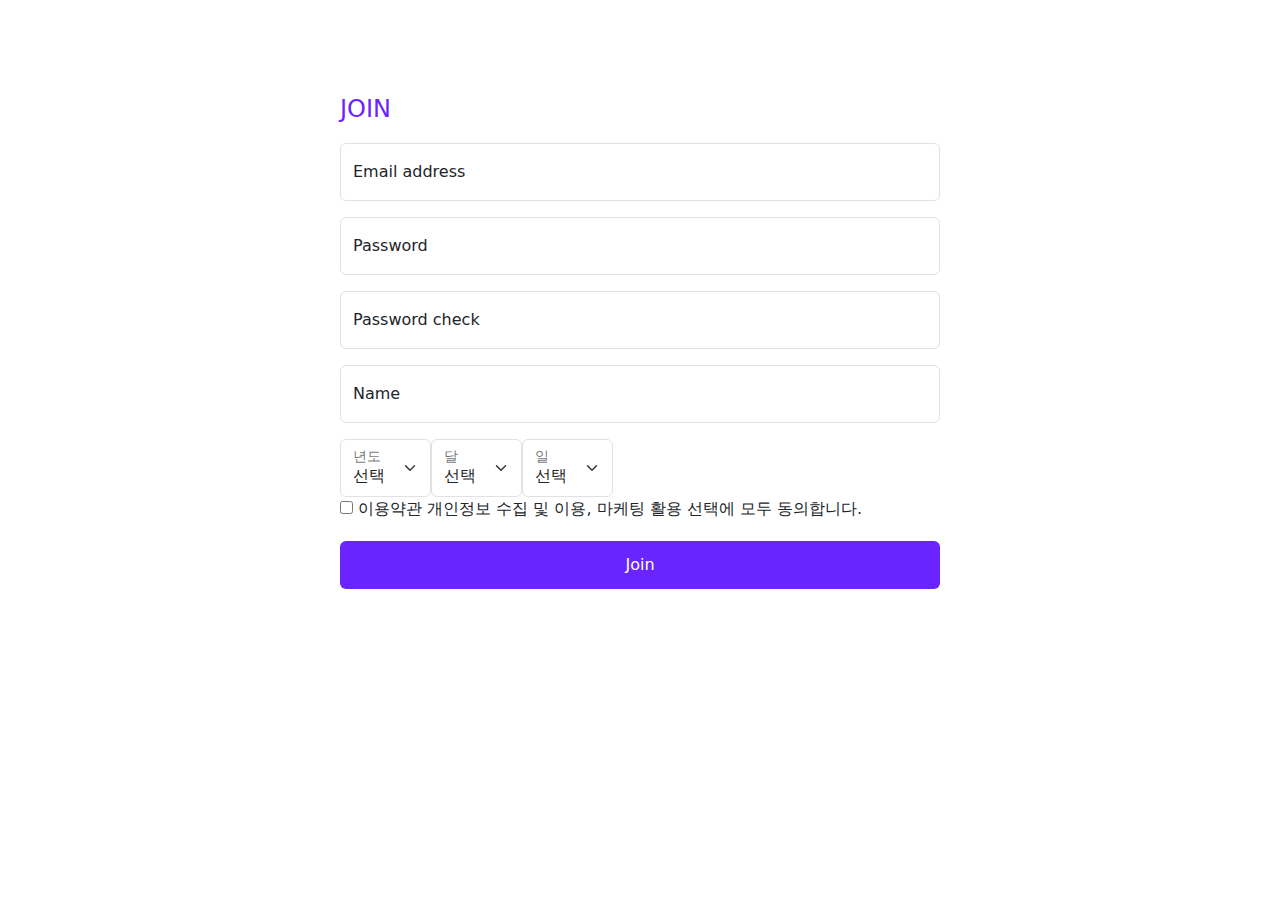
<file: Join.html>
<!DOCTYPE html>
<html lang="en">
<head>
    <meta charset="UTF-8">
    <meta name="viewport" content="width=device-width, initial-scale=1.0">
    <title>회원가입</title>
    
  <link href="https://cdn.jsdelivr.net/npm/bootstrap@5.3.3/dist/css/bootstrap.min.css" rel="stylesheet"
  integrity="sha384-QWTKZyjpPEjISv5WaRU9OFeRpok6YctnYmDr5pNlyT2bRjXh0JMhjY6hW+ALEwIH" crossorigin="anonymous">
    <link rel="stylesheet" href="./Join.css">
</head>
<body>
    <div class="join-input">
        <h2>JOIN</h2>
    <div class="form-floating mb-3">
        <input type="email" class="form-control" id="floatingInput" placeholder="name@example.com">
        <label for="floatingInput">Email address</label>
      </div>
     
      <div class="form-floating mb-3">
        <input type="password" class="form-control" id="floatingPassword" placeholder="Password">
        <label for="floatingPassword">Password</label>
      </div>

      <div class="form-floating mb-3">
        <input type="password" class="form-control" id="floatingPassword" placeholder="Password">
        <label for="floatingPassword">Password check</label>
      </div>

      <div class="form-floating mb-3">
        <input type="text" class="form-control" id="floatingInput" placeholder="">
        <label for="floatingInput">Name</label>
      </div>
      <div class="birthday">
      <div class="form-floating">
        <select class="form-select" id="floatingSelect" aria-label="Floating label select example">
          <option selected>선택</option>
          <option value="1">2001</option>
          <option value="2">2002</option>
          <option value="3">2003</option>
        </select>
        <label for="floatingSelect">년도</label>
      </div>
      <div class="form-floating">
        <select class="form-select" id="floatingSelect" aria-label="Floating label select example">
          <option selected>선택</option>
          <option value="1">2001</option>
          <option value="2">2002</option>
          <option value="3">2003</option>
        </select>
        <label for="floatingSelect">달</label>
      </div>
      <div class="form-floating">
        <select class="form-select" id="floatingSelect" aria-label="Floating label select example">
          <option selected>선택</option>
          <option value="1">2001</option>
          <option value="2">2002</option>
          <option value="3">2003</option>
        </select>
        <label for="floatingSelect">일</label>
      </div>
    </div>

      <div class="agree-check">
        <input type="checkbox" /> 이용약관 개인정보 수집 및 이용, 마케팅 활용
        선택에 모두 동의합니다.
      </div>
      
      <form method="post" action="./portfolio.html" id="Join-form">
        
        <input type="submit" value="Join">
    </form>
    </div>
</body>
</html>
</file>
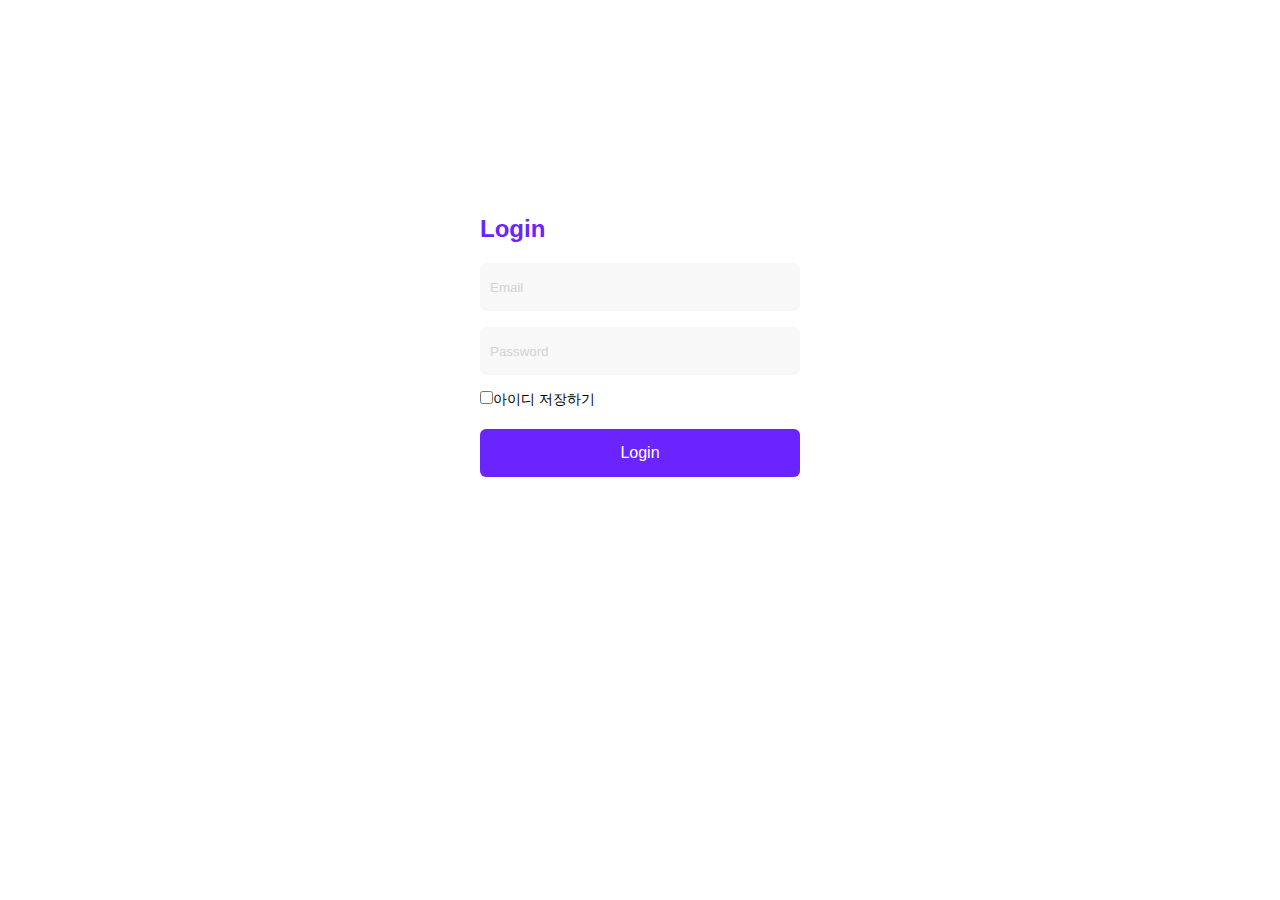
<file: Login.html>
<!DOCTYPE html>
<html lang="en">
<head>
    <meta charset="UTF-8">
    <meta name="viewport" content="width=device-width, initial-scale=1.0">
    <title>로그인</title>
    <link rel="stylesheet" href="./Login.css">
</head>
<body>
    <div class="login-wrapper">
        <h2>Login</h2>
        <form method="post" action="./portfolio.html" id="login-form">
            <input type="text" name="userName" placeholder="Email">
            <input type="password" name="userPassword" placeholder="Password">
            <label for="remember-check">
                <input type="checkbox" id="remember-check">아이디 저장하기
            </label>
            <input type="submit" value="Login">
        </form>
    </div>
</body>
</html>
</file>
<file: Join.css>
body{
    height: 700px;
    display: flex;
    justify-content: center;
    align-items: center;
}

.join-input{
    width: 600px;
    

}

.join-input > h2{
    font-size: 24px;
    color: #6A24FE;
    margin-bottom: 20px;
}
.birthday{
    display: flex;
   
}


#Join-form > input{
    width: 100%;
    height: 48px;
    padding: 0 10px;
    box-sizing: border-box;
    margin-bottom: 16px;
    border-radius: 6px;
    background-color: #F8F8F8;
}
#Join-form > input::placeholder{
    color: #D2D2D2;
}
#Join-form > input[type="submit"]{
    color: #fff;
    font-size: 16px;
    background-color: #6A24FE;
    margin-top: 20px;
    border: none;
}
</file>
<file: Login.css>
*{
    padding: 0;
    margin: 0;
    border: none;
    
    
}
body{
    font-size: 14px;
    font-family: 'Roboto', sans-serif;
    height: 700px ;
    display: flex;
    justify-content: center;
    align-items: center;
}
.login-wrapper{
    width: 400px;
    height: 350px;
    padding: 40px;
    box-sizing: border-box;
}

.login-wrapper > h2{
    font-size: 24px;
    color: #6A24FE;
    margin-bottom: 20px;
}
#login-form > input{
    width: 100%;
    height: 48px;
    padding: 0 10px;
    box-sizing: border-box;
    margin-bottom: 16px;
    border-radius: 6px;
    background-color: #F8F8F8;
}
#login-form > input::placeholder{
    color: #D2D2D2;
}
#login-form > input[type="submit"]{
    color: #fff;
    font-size: 16px;
    background-color: #6A24FE;
    margin-top: 20px;
}
</file>
